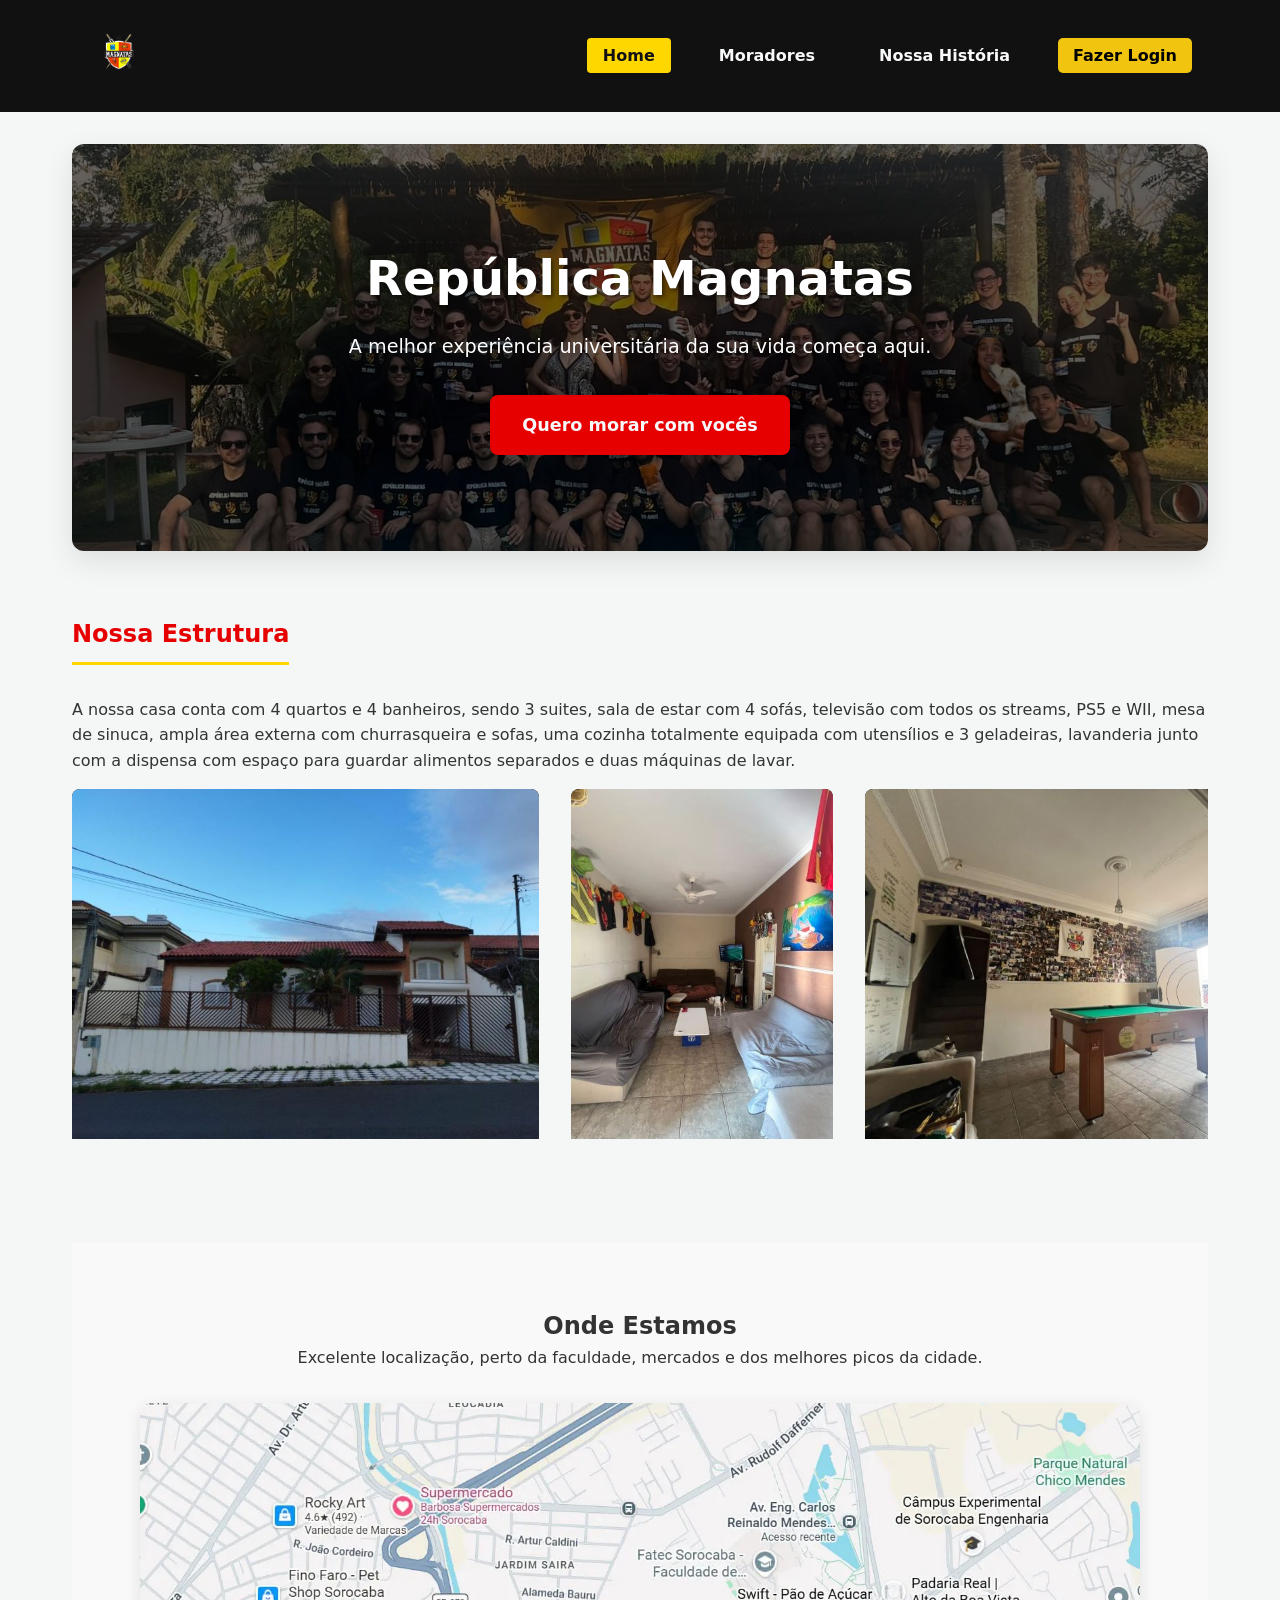
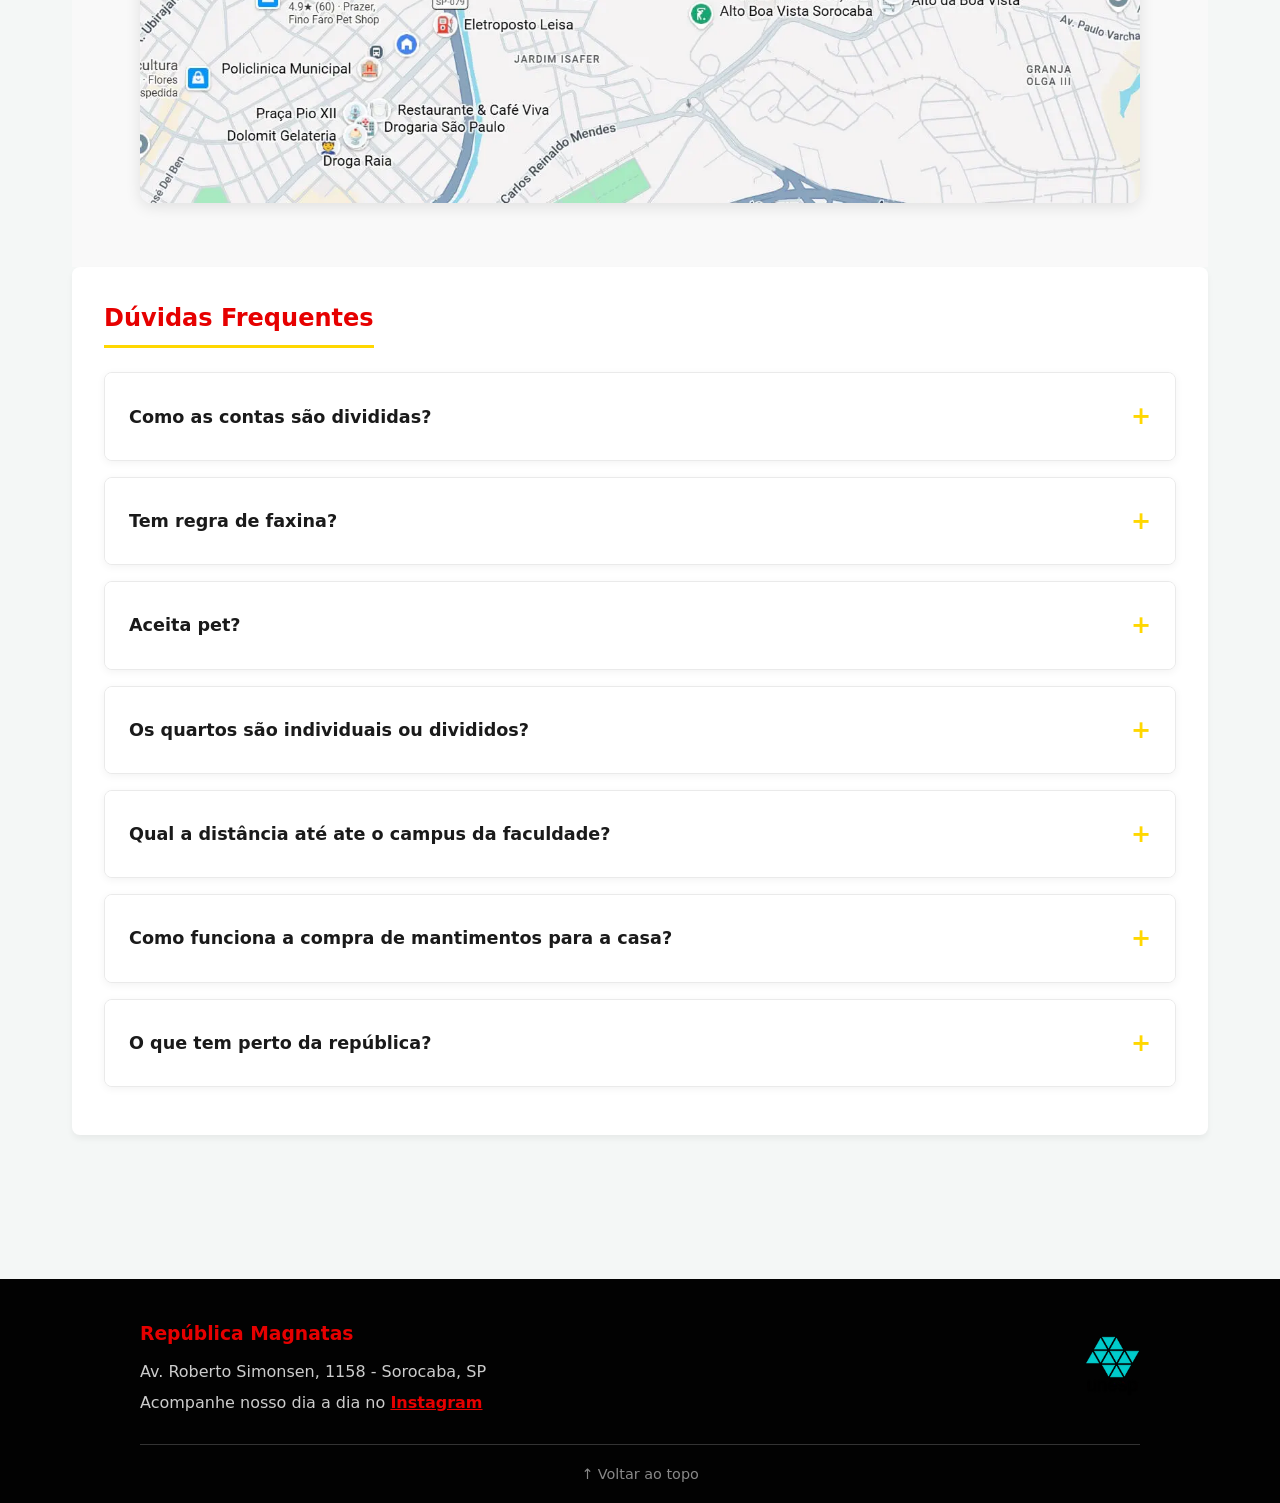
<file: index.html>
<!DOCTYPE html>
<html lang="pt-BR">
<head>
    <meta charset="UTF-8">
    <meta name="viewport" content="width=device-width, initial-scale=1.0">
    <title>República Magnatas | Home</title>
    
    <link rel="preload" as="image" href="img/familiamag.jpeg" fetchpriority="high">

    <link rel="stylesheet" href="style.css">
</head>
<body id="top">

   <!-- CABEÇALHO E MENU DE NAVEGAÇÃO -->
    <header>
        <nav class="menu-principal">
            <a href="index.html" class="link-logo">
                <img src="img/logo-magnatas.webp" alt="Logo Magnatas" class="logo-mag">
            </a>

            <ul>
                <li><a href="index.html" aria-current="page">Home</a></li>
                <li><a href="moradores.html" >Moradores</a></li>
                <li><a href="historia.html">Nossa História</a></li>
                <li id="menu-autenticacao"></li>
            </ul>
        </nav>
    </header>

    <!-- CONTEÚDO PRINCIPAL DA PÁGINA -->
    <main>
   <!-- Destaque e Botão CTA -->
    <section class="apresentacao">
        <h1>República Magnatas</h1>
        <p>A melhor experiência universitária da sua vida começa aqui.</p>
        <a href="https://wa.me/5519995151477" class="btn-primario" target="_blank" rel="noopener noreferrer">Quero morar com vocês</a>
    </section>
    <!-- NOVA SEÇÃO: A CASA  -->
        <section class="categoria-galeria">
            <h2>Nossa Estrutura</h2>
            <p class="descricao-casa">A nossa casa conta com 4 quartos e 4 banheiros, sendo 3 suites, sala de estar com 4 sofás, televisão com todos os streams, PS5 e WII, mesa de sinuca, ampla área externa com churrasqueira e sofas, uma cozinha totalmente equipada com utensílios e 3 geladeiras, lavanderia junto com a dispensa com espaço para guardar alimentos separados e duas máquinas de lavar.</p>
            <div class="galeria-grid">
                
                <figure class="cartao-foto">
                    <img src="img/faixada.jpg" loading="lazy" alt="Fachada da República Magnatas">
                </figure>

                <figure class="cartao-foto">
                    <img src="img/sala.jpg" loading="lazy" alt="Sala">
                </figure>

                <figure class="cartao-foto">
                    <img src="img/sinuca.jpg" loading="lazy" alt="Sinuca">
                </figure>

                <figure class="cartao-foto">
                    <img src="img/cozinha.jpg" loading="lazy" alt="Cozinha">
                </figure>

                 <figure class="cartao-foto">
                    <img src="img/lavanderia.jpg" loading="lazy" alt="Lavanderia">
                </figure>

                 <figure class="cartao-foto">
                    <img src="img/meuquarto.jpg" loading="lazy" alt="Quato da bagunca">
                </figure>

                 <figure class="cartao-foto">
                    <img src="img/quartolove.jpg" loading="lazy" alt="Edicula">
                </figure>

                 <figure class="cartao-foto">
                    <img src="img/quartobixos1.jpg" loading="lazy" alt="Quartao">
                </figure>

                 <figure class="cartao-foto">
                    <img src="img/quartobixos2.jpg" loading="lazy" alt="Quartao">
                </figure>
            </div>
        </section>

    
    <section class="localizacao">
            <h2>Onde Estamos</h2>
            <p>Excelente localização, perto da faculdade, mercados e dos melhores picos da cidade.</p>
            
            <div class="mapa-container">
                <a href="https://maps.google.com/maps?q=Av.+Roberto+Simonsen,+1158+-+Sorocaba" target="_blank" rel="noopener noreferrer" title="Abrir localização no Google Maps">
                    <img src="img/mapa.webp" alt="Mapa da República Magnatas." loading="lazy" style="width: 100%; height: 400px; object-fit: cover; border-radius: 8px; transition: transform 0.3s ease;">
                </a>
            </div>
        </section>

    <!-- Dúvidas Frequentes -->
    <section class="faq">
        <h2>Dúvidas Frequentes</h2>
        <details>
            <summary>Como as contas são divididas?</summary>
            <p>Todas as despesas fixas são somadas e divididas entre os moradores, temos uma planilha para organizar o financeiro da casa e deixar tudo explicado para os moradores da onde surgiu cada custo daquele mês.</p>
        </details>
        <details>
            <summary>Tem regra de faxina?</summary>
            <p>Sim! Mantemos uma escala rotativa mensal, em que cada morador empenha um setor dentro de limpeza dentro da casa com atividades diárias, semanais e mensais.</p>
        </details>
        <details>
            <summary>Aceita pet?</summary>
            <p>Não costumamos aceitar pets, porém se for de extrema importância pode ser conversado.</p>
        </details>
        <details>
            <summary>Os quartos são individuais ou divididos?</summary>
            <p>Temos todos os tipos de quartos, um individual, um duplo, um triplo e um quadruplo. Temos reuniões para decidir quem irá dormir onde para as pessoas se sentirem mais confortáveis.</p>
        </details>
        <details>
            <summary>Qual a distância até ate o campus da faculdade?</summary>
            <p>Depende, atualmente temos um sistema de caronas que demora cerca de 5 minutos para chegar no campus, mas tambem vamos de ônibus que demora cerca de 25 minutos.</p>
        </details>
        <details>
            <summary>Como funciona a compra de mantimentos para a casa?</summary>
            <p>Como temos o restaurante universitario na faculdade, costumamos comprar apenas os mantimentos basicos para a casa, como arroz, feijão, papel higiênico e colocamos no aluguel de todos o valor dividido, e as vezes fazemos jantas em grupos para criar memorias e sair da rotina.</p>
        </details>
        <details>
            <summary>O que tem perto da república?</summary>
            <p>No bairro que moramos temos, supermercado 24hrs, padaria, sorveteria, praça, restaurantes, farmácias, e um ponto de ônibus ao lado de casa para a faculdade.</p>
        </details>
    </section>
    </main>

    <footer class="rodape-oficial">
        <div class="rodape-conteudo">
            <div class="rodape-info">
                <h3>República Magnatas</h3>
                <p>Av. Roberto Simonsen, 1158 - Sorocaba, SP</p>
                <p>Acompanhe nosso dia a dia no <a href="https://www.instagram.com/magnatasrepublica?utm_source=ig_web_button_share_sheet&stkn=ZDNlZDc0MzIxNw==" target="_blank" rel="noopener noreferrer">Instagram</a></p>
            </div>
            
            <div class="rodape-logo">
                <img src="img/logo-unesp.webp" alt="Selo UNESP" class="logo-unesp">
            </div>
        </div>
        
        <div class="rodape-base">
            <a href="#top">↑ Voltar ao topo</a>
        </div>
    </footer>

    <script src="js/menuAuth.js"></script>

</body>
</html>
</file>
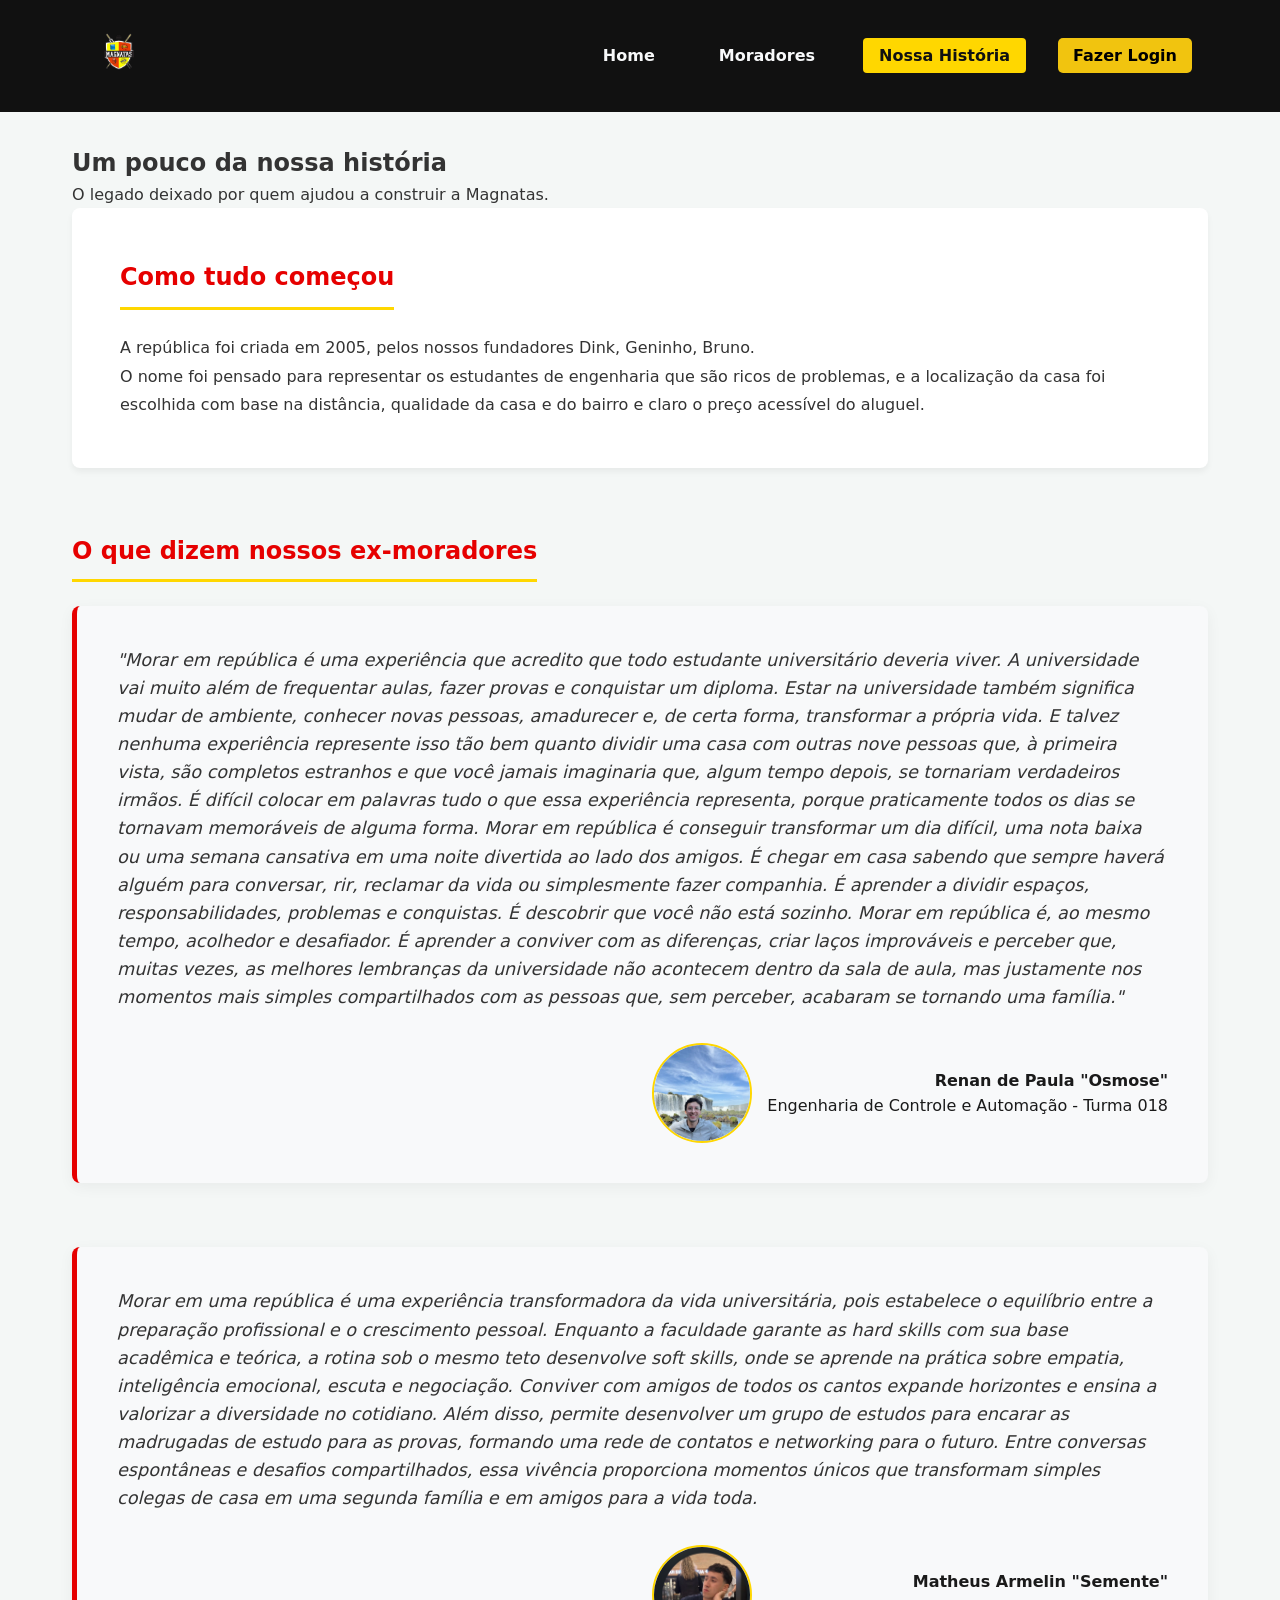
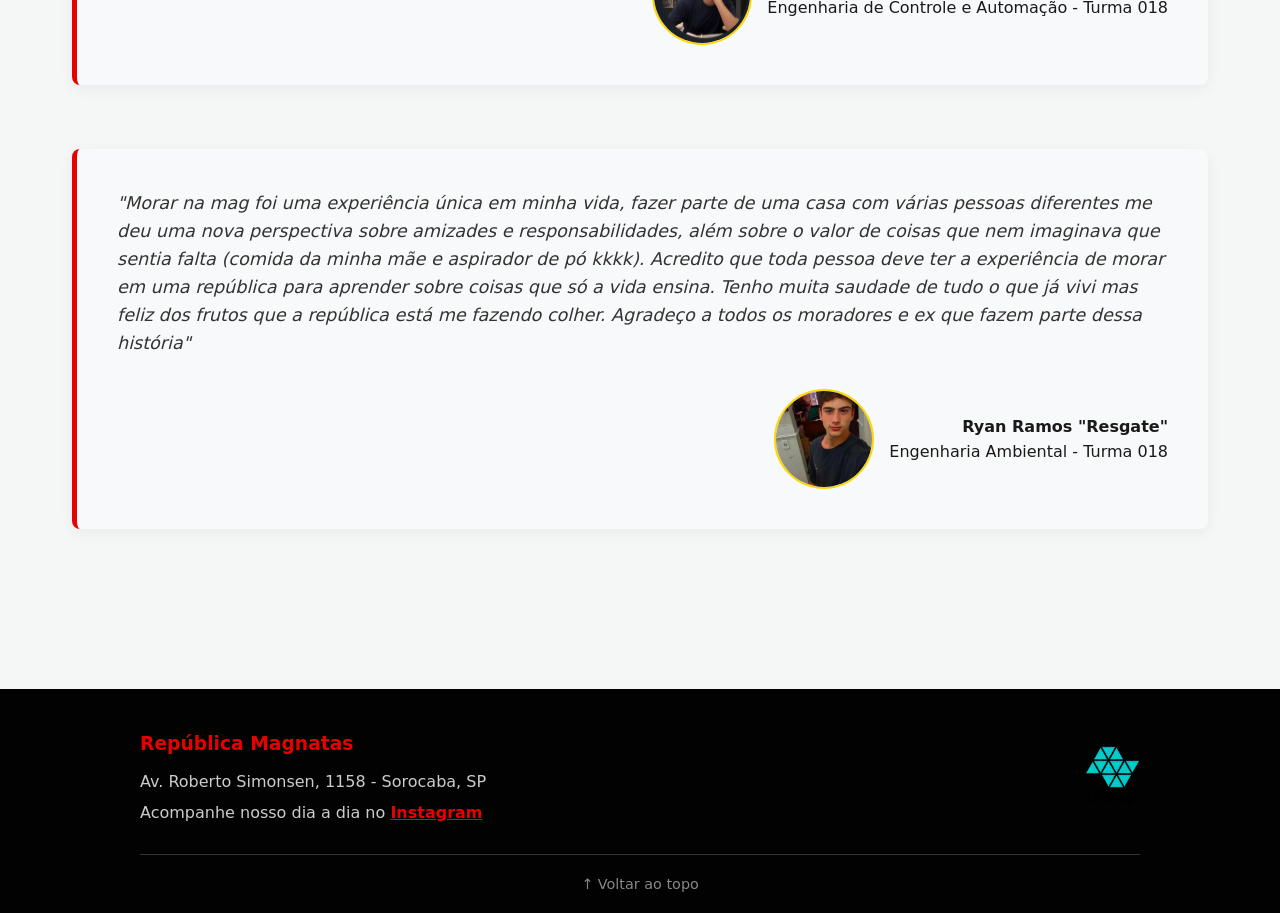
<file: historia.html>
<!DOCTYPE html>
<html lang="pt-BR">
<head>
    <meta charset="UTF-8">
    <meta name="viewport" content="width=device-width, initial-scale=1.0">
    <title>República Magnatas | Nossa Historia</title>
    <link rel="stylesheet" href="style.css">
</head>
<body id="top">

    <header>
        <nav class="menu-principal">
            <a href="index.html" class="link-logo">
                <img src="img/logo-magnatas.webp" alt="Logo Magnatas" class="logo-mag">
            </a>
        
            <ul>
                <li><a href="index.html">Home</a></li>
                <li><a href="moradores.html" >Moradores</a></li>
                <li><a href="historia.html" aria-current="page">Nossa História</a></li>
                <li id="menu-autenticacao"></li>
            </ul>
        </nav>
    </header>

    <main>
        <section class="titulo-pagina">
            <h1>Um pouco da nossa história</h1>
            <p>O legado deixado por quem ajudou a construir a Magnatas.</p>
        </section>

        <!-- SEÇÃO 1: A FUNDAÇÃO -->
        <section class="historia-fundacao">
            <h2>Como tudo começou</h2>
            <p>A república foi criada em 2005, pelos nossos fundadores Dink, Geninho, Bruno.</p>
            <p>O nome foi pensado para representar os estudantes de engenharia que são ricos de problemas, e a localização da casa foi escolhida com base na distância, qualidade da casa e do bairro e claro o preço acessível do aluguel.</p>
        </section>

        <section class="depoimentos">
            <h2>O que dizem nossos ex-moradores</h2>
            
            <div class="depoimentos-grid">
                
                <figure class="cartao-depoimento">
                    <blockquote>
                        "Morar em república é uma experiência que acredito que todo estudante universitário deveria viver. A universidade vai muito além de frequentar aulas, fazer provas e conquistar um diploma. Estar na universidade também significa mudar de ambiente, conhecer novas pessoas, amadurecer e, de certa forma, transformar a própria vida.

E talvez nenhuma experiência represente isso tão bem quanto dividir uma casa com outras nove pessoas que, à primeira vista, são completos estranhos e que você jamais imaginaria que, algum tempo depois, se tornariam verdadeiros irmãos.

É difícil colocar em palavras tudo o que essa experiência representa, porque praticamente todos os dias se tornavam memoráveis de alguma forma. Morar em república é conseguir transformar um dia difícil, uma nota baixa ou uma semana cansativa em uma noite divertida ao lado dos amigos. É chegar em casa sabendo que sempre haverá alguém para conversar, rir, reclamar da vida ou simplesmente fazer companhia.

É aprender a dividir espaços, responsabilidades, problemas e conquistas. É descobrir que você não está sozinho.

Morar em república é, ao mesmo tempo, acolhedor e desafiador. É aprender a conviver com as diferenças, criar laços improváveis e perceber que, muitas vezes, as melhores lembranças da universidade não acontecem dentro da sala de aula, mas justamente nos momentos mais simples compartilhados com as pessoas que, sem perceber, acabaram se tornando uma família."
                    </blockquote>
        <div class="autor-depoimento">
            <img src="img/osmose.jpeg" loading="lazy" alt="Foto de Renan Osmose" class="foto-autor">
            <div class="dados-autor">
                <strong>Renan de Paula "Osmose"</strong><br>
                <span>Engenharia de Controle e Automação - Turma 018</span>
            </div>
        </div>
                </figure>

                <figure class="cartao-depoimento">
                    <blockquote>
                        Morar em uma república é uma experiência transformadora da vida universitária, pois estabelece o equilíbrio entre a preparação profissional e o crescimento pessoal. Enquanto a faculdade garante as hard skills com sua base acadêmica e teórica, a rotina sob o mesmo teto desenvolve soft skills, onde se aprende na prática sobre empatia, inteligência emocional, escuta e negociação. Conviver com amigos de todos os cantos expande horizontes e ensina a valorizar a diversidade no cotidiano. Além disso, permite desenvolver um grupo de estudos para encarar as madrugadas de estudo para as provas, formando uma rede de contatos e networking para o futuro. Entre conversas espontâneas e desafios compartilhados, essa vivência proporciona momentos únicos que transformam simples colegas de casa em uma segunda família e em amigos para a vida toda.
                    </blockquote>
        <div class="autor-depoimento">
            <img src="img/semente.jpeg" loading="lazy" alt="Foto de Matheus" class="foto-autor">
            <div class="dados-autor">
                <strong>Matheus Armelin "Semente"</strong><br>
                <span>Engenharia de Controle e Automação - Turma 018</span>
            </div>
        </div>
                </figure>

                <figure class="cartao-depoimento">
                    <blockquote>
                       "Morar na mag foi uma experiência única em minha vida, fazer parte de uma casa com várias pessoas diferentes me deu uma nova perspectiva sobre amizades e responsabilidades, além sobre o valor de coisas que nem imaginava que sentia falta (comida da minha mãe e aspirador de pó kkkk).
Acredito que toda pessoa deve ter a experiência de morar em uma república para aprender sobre coisas que só a vida ensina.
Tenho muita saudade de tudo o que já vivi mas feliz dos frutos que a república está me fazendo colher.
Agradeço a todos os moradores e ex que fazem parte dessa história"
                    </blockquote>
        <div class="autor-depoimento">
            <img src="img/resgate.jpeg" loading="lazy" alt="Foto de Ryan" class="foto-autor">
            <div class="dados-autor">
                <strong>Ryan Ramos "Resgate"</strong><br>
                <span>Engenharia Ambiental - Turma 018</span>
            </div>
        </div>
                </figure>

            </div>
        </section>
    </main>

  
    <footer class="rodape-oficial">
        <div class="rodape-conteudo">
            <div class="rodape-info">
                <h3>República Magnatas</h3>
                <p>Av. Roberto Simonsen, 1158 - Sorocaba, SP</p>
                <p>Acompanhe nosso dia a dia no <a href="https://www.instagram.com/magnatasrepublica?utm_source=ig_web_button_share_sheet&stkn=ZDNlZDc0MzIxNw==" target="_blank" rel="noopener noreferrer">Instagram</a></p>
            </div>
            
            <div class="rodape-logo">
                <img src="img/logo-unesp.webp" alt="Selo UNESP" class="logo-unesp">
            </div>
        </div>
        
        <div class="rodape-base">
            <a href="#top">↑ Voltar ao topo</a>
        </div>
    </footer>
    
    <script src="js/menuAuth.js"></script>

</body>
</html>
</file>
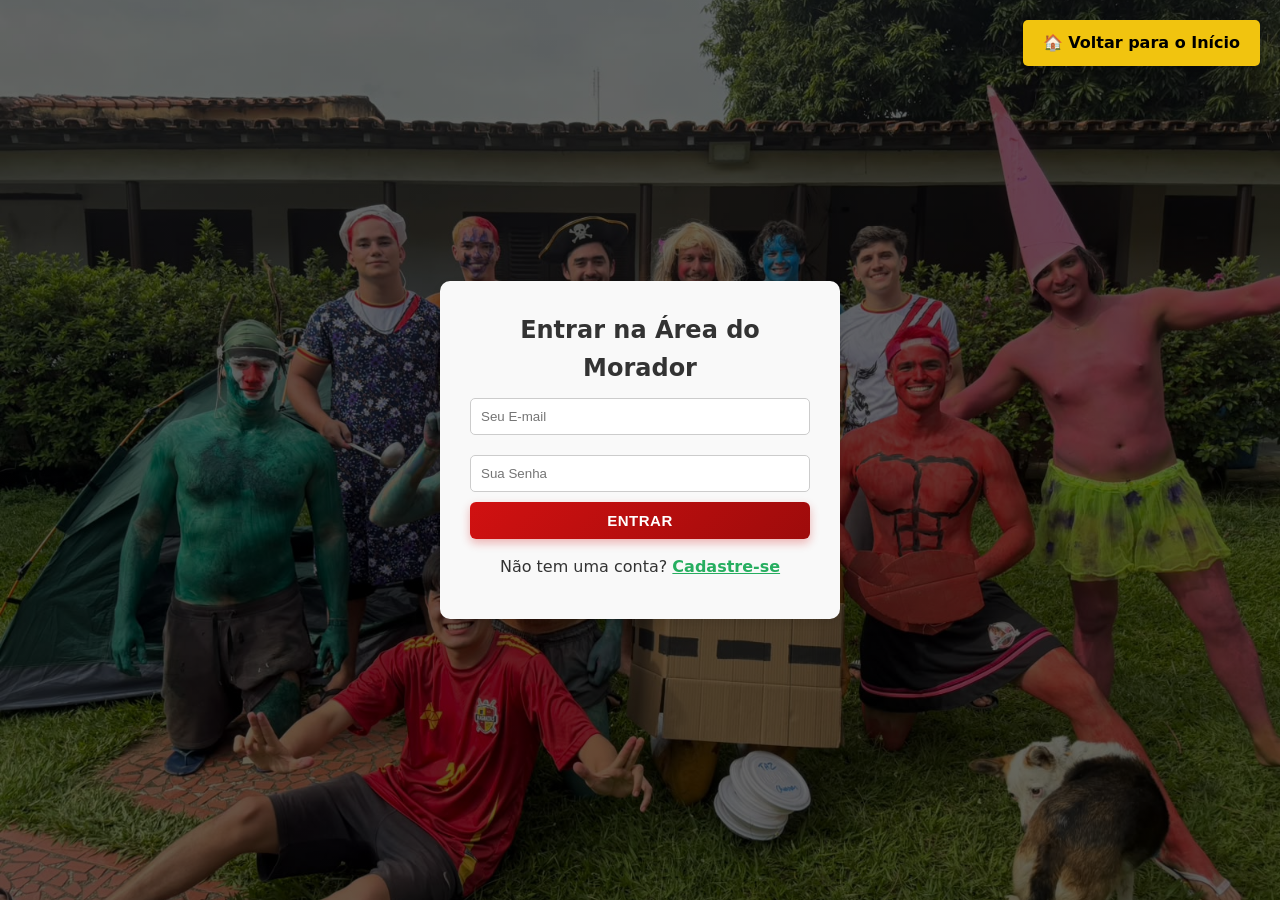
<file: login.html>
<!DOCTYPE html>
<html lang="pt-BR">
<head>
    <meta charset="UTF-8">
    <meta name="viewport" content="width=device-width, initial-scale=1.0">
    <title>Login - República Magnatas</title>
    <link rel="stylesheet" href="style.css">
</head>
<body class="bg-login">
    <a href="index.html" class="btn-voltar-flutuante">🏠 Voltar para o Início</a>
    <main class="login-container">
        <h2>Entrar na Área do Morador</h2>
        <form id="formLogin">
            <input type="email" id="email" placeholder="Seu E-mail" required>
            <input type="password" id="senha" placeholder="Sua Senha" required>
            <button type="submit" class="btn-vermelho">Entrar</button>
        </form>

        <p style="margin-top: 15px; text-align: center;">
            Não tem uma conta? <a href="registrar.html" style="color: #27ae60; font-weight: bold;">Cadastre-se</a>
        </p>

        <div id="mensagem-erro" class="mensagem-erro"></div>
        <div id="mensagem-sucesso" class="mensagem-sucesso"></div>
    </main>
    

    <script src="js/login.js"></script>
</body>
</html>
</file>
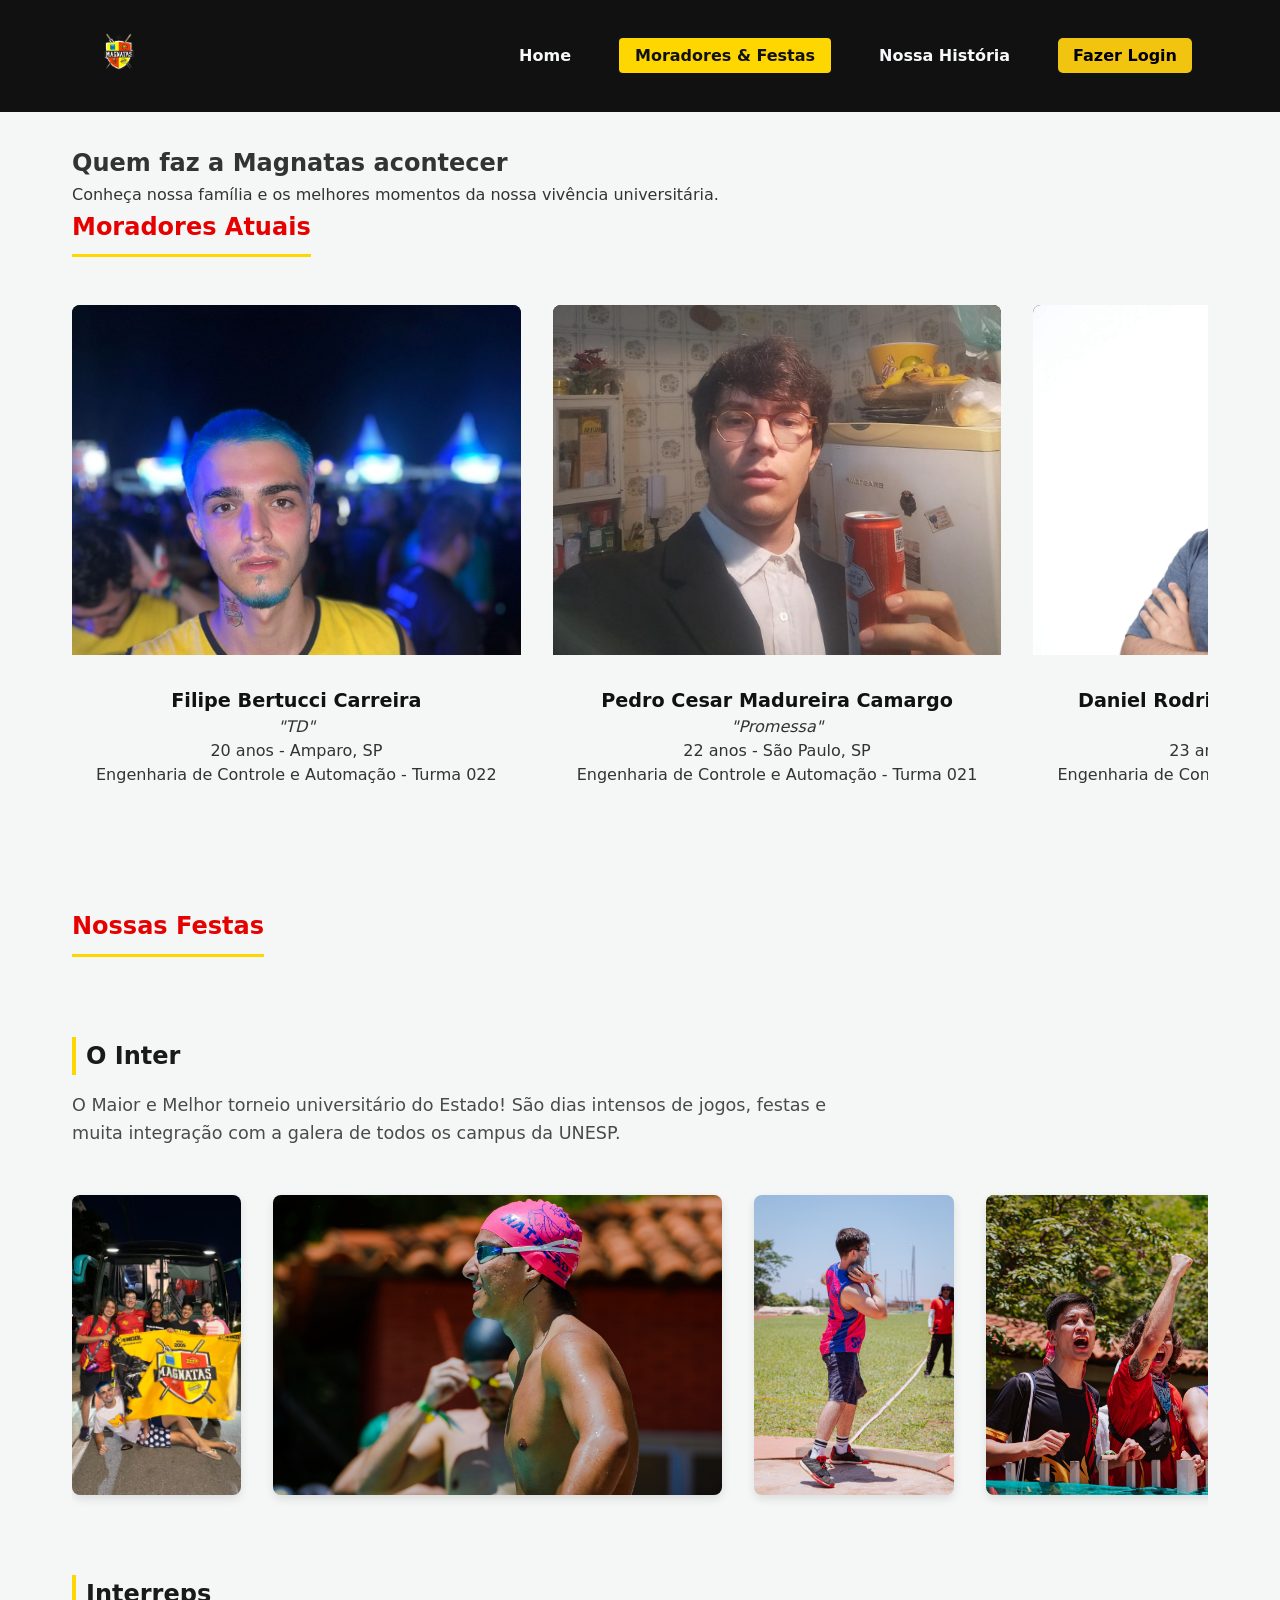
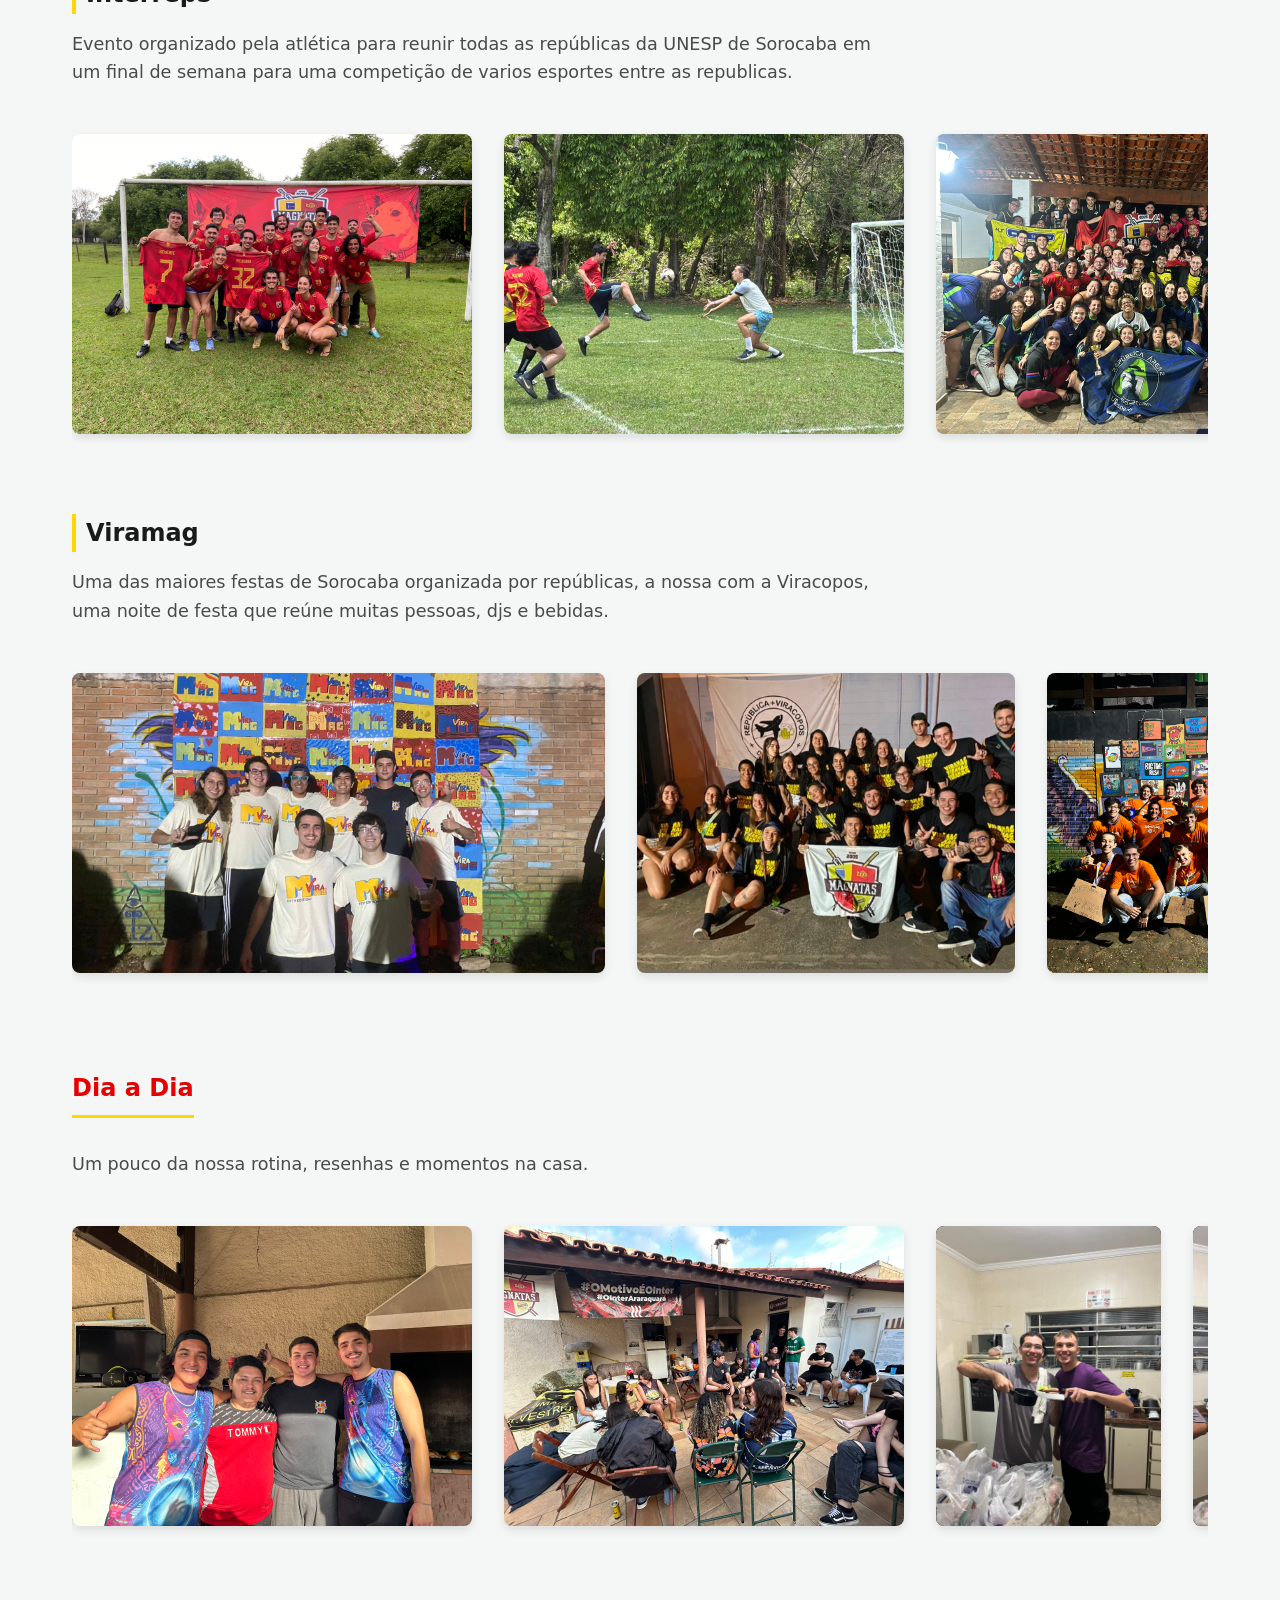
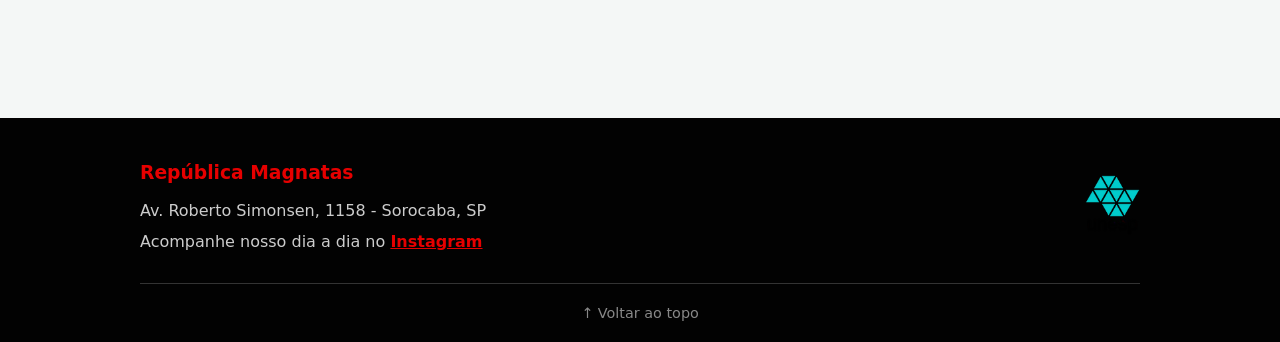
<file: moradores.html>
<!DOCTYPE html>
<html lang="pt-BR">
<head>
    <meta charset="UTF-8">
    <meta name="viewport" content="width=device-width, initial-scale=1.0">
    <title>República Magnatas | Moradores e Festas</title>
    <link rel="stylesheet" href="style.css">
</head>
<body id="top">

    <header>
        <nav class="menu-principal">
            <a href="index.html" class="link-logo">
                <img src="img/logo-magnatas.webp"  alt="Logo Magnatas" class="logo-mag">
            </a>
            
            <ul>
                <li><a href="index.html">Home</a></li>
                <li><a href="moradores.html" aria-current="page">Moradores & Festas</a></li>
                <li><a href="historia.html">Nossa História</a></li>
                <li id="menu-autenticacao"></li>
            </ul>
        </nav>
    </header>

    <main>
        <section class="titulo-pagina">
            <h1>Quem faz a Magnatas acontecer</h1>
            <p>Conheça nossa família e os melhores momentos da nossa vivência universitária.</p>
        </section>

        <section class="categoria-galeria">
            <h2>Moradores Atuais</h2>
            <div class="galeria-grid">
                
                <figure class="cartao-foto">
                    <img src="img/filipe.jpeg" loading="lazy" alt="Filipe na festa com a bata da MAG">
                    <figcaption>
                        <strong>Filipe Bertucci Carreira</strong><br>
                        <em>"TD"</em><br>
                        20 anos - Amparo, SP<br>
                        Engenharia de Controle e Automação - Turma 022
                    </figcaption>
                </figure>
                <figure class="cartao-foto">
                    <img src="img/pedro.jpeg" loading="lazy" alt="Pedro de terno com uma cerveja">
                    <figcaption>
                        <strong>Pedro Cesar Madureira Camargo</strong><br>
                        <em>"Promessa"</em><br>
                        22 anos - São Paulo, SP<br>
                        Engenharia de Controle e Automação - Turma 021
                    </figcaption>
                </figure>
                <figure class="cartao-foto">
                    <img src="img/zeneto.jpeg" loading="lazy" alt="Daniel posando para a foto com bracos cruzados">
                    <figcaption>
                        <strong>Daniel Rodrigues Texeira Macedo</strong><br>
                        <em>"Ze Neto"</em><br>
                        23 anos - Barretos, SP<br>
                        Engenharia de Controle e Automação - Turma 020
                    </figcaption>
                </figure>
                <figure class="cartao-foto">
                    <img src="img/felipe.jpeg" loading="lazy" alt="Felipe com sua prancha">
                    <figcaption>
                        <strong>Felipe Pellegrini Kumagae</strong><br>
                        <em>"Bruninha"</em><br>
                        24 anos - São Paulo, SP<br>
                        Engenharia de Controle e Automação - Turma 020
                    </figcaption>
                </figure>
                <figure class="cartao-foto">
                    <img src="img/murilo.jpeg" loading="lazy" alt="selfie de murilo">
                    <figcaption>
                        <strong>Murilo Martini Andrade</strong><br>
                        <em>"Love"</em><br>
                        24 anos - Piracicaba,SP<br>
                        Engenharia Ambiental - Turma 019
                    </figcaption>
                </figure>
                <figure class="cartao-foto">
                    <img src="img/danilo.jpeg" loading="lazy" alt="Danilo em uma festa de chapolin">
                    <figcaption>
                        <strong>Danilo Ferreira Garcia de Araujo</strong><br>
                        <em>"Chapolin"</em><br>
                        23 anos - Goiânia,SP<br>
                        Engenharia Elétrica - Turma 024
                    </figcaption>
                </figure>
                <figure class="cartao-foto">
                    <img src="img/enzo.jpeg" loading="lazy" alt="Enzo com sua mala">
                    <figcaption>
                        <strong>Enzo di Domenico Colaco</strong><br>
                        <em>"Formal"</em><br>
                        19 anos - Indaiatuba,SP<br>
                        Engenharia de Controle e Automação - Turma 024
                    </figcaption>
                </figure><figure class="cartao-foto">
                    <img src="img/lucas.jpeg" loading="lazy" alt="Lucas na festa com a bata da MAG">
                    <figcaption>
                        <strong>Lucas Bianchini Lucatto</strong><br>
                        <em>"Taz"</em><br>
                        18 anos - Campinas,SP<br>
                        Engenharia de Controle e Automação - Turma 024
                    </figcaption>
                </figure>
                <figure class="cartao-foto">
                    <img src="img/kevin.jpeg" loading="lazy" alt="Kevin em frente ao espelho com tinta azul na cara">
                    <figcaption>
                        <strong>Kevin Henrique Oliveira</strong><br>
                        <em>"Dedão"</em><br>
                        19 anos - Jundiaí,SP<br>
                        Engenharia Ambiental - Turma 024
                    </figcaption>
                </figure>
                <figure class="cartao-foto">
                    <img src="img/mateo.jpeg" loading="lazy" alt="Selfie de Mateo">
                    <figcaption>
                        <strong>Mateo Herrera Oliveiros</strong><br>
                        <em>"Colombia"</em><br>
                        20 anos - Pereira,Colombia<br>
                        Engenharia de Controle e Automação - Turma 024
                    </figcaption>
                </figure>
                <figure class="cartao-foto">
                    <img src="img/meg.jpeg" loading="lazy" alt="Foto da Meg">
                    <figcaption>
                        <strong>MEG</strong><br>
                        5 anos - Sorocaba,SP<br>
                    </figcaption>
                </figure>

            </div>
        </section>

        <section class="categoria-galeria">
            <h2>Nossas Festas</h2>

            <h3 class="titulo-evento">O Inter</h3>
            <p class="descricao-evento">O Maior e Melhor torneio universitário do Estado! São dias intensos de jogos, festas  e muita integração com a galera de todos os campus da UNESP.</p>
            <div class="galeria-grid">
                <img src="img/inter1.jpeg" loading="lazy" alt="O Inter" class="foto-festa" >
                <img src="img/inter2.jpeg" loading="lazy" alt="O Inter" class="foto-festa" >
                <img src="img/inter3.jpeg" loading="lazy" alt="O Inter" class="foto-festa" >
                <img src="img/inter4.jpeg" loading="lazy" alt="O Inter" class="foto-festa" >
                <img src="img/inter5.jpeg" loading="lazy" alt="O Inter" class="foto-festa" >
                <img src="img/inter6.jpeg" loading="lazy" alt="O Inter" class="foto-festa" >
                <img src="img/inter7.jpeg" loading="lazy" alt="O Inter" class="foto-festa" >
                <img src="img/inter8.jpeg" loading="lazy" alt="O Inter" class="foto-festa" >
            </div>

            <h3 class="titulo-evento">Interreps</h3>
            <p class="descricao-evento">Evento organizado pela atlética para reunir todas as repúblicas da UNESP de Sorocaba em um final de semana para uma competição de varios esportes entre as republicas.</p>
            <div class="galeria-grid">
                <img src="img/interreps1.jpeg" loading="lazy" alt="Interreps" class="foto-festa" >
                <img src="img/interreps2.jpeg" loading="lazy" alt="Interreps" class="foto-festa" >
                <img src="img/interreps3.jpeg" loading="lazy" alt="Interreps" class="foto-festa" >
                <img src="img/interreps4.jpeg" loading="lazy" alt="Interreps" class="foto-festa" >
                <img src="img/interreps5.jpeg" loading="lazy" alt="Interreps" class="foto-festa" >
                <img src="img/interreps6.jpeg" loading="lazy" alt="Interreps" class="foto-festa" >
                <img src="img/interreps7.jpeg" loading="lazy" alt="Interreps" class="foto-festa" >
                <img src="img/interreps8.jpeg" loading="lazy" alt="Interreps" class="foto-festa" >
                <img src="img/interreps9.jpeg" loading="lazy" alt="Interreps" class="foto-festa" >
                <img src="img/interreps10.jpeg" loading="lazy" alt="Interreps" class="foto-festa" >
                <img src="img/interreps11.jpeg" loading="lazy" alt="Interreps" class="foto-festa" >
            </div>

            <h3 class="titulo-evento">Viramag</h3>
            <p class="descricao-evento">Uma das maiores festas de Sorocaba organizada por repúblicas, a nossa com a Viracopos, uma noite de festa que reúne muitas pessoas, djs e bebidas.</p>
            <div class="galeria-grid">
                <img src="img/viramag1.jpeg" loading="lazy" alt="Viramag" class="foto-festa" >
                <img src="img/viramag2.jpeg" loading="lazy" alt="Viramag" class="foto-festa" >
                <img src="img/viramag3.jpeg" loading="lazy" alt="Viramag" class="foto-festa" >
                <img src="img/viramag4.jpeg" loading="lazy" alt="Viramag" class="foto-festa" >
                <img src="img/viramag5.jpeg" loading="lazy" alt="Viramag" class="foto-festa" >
                <img src="img/viramag6.jpeg" loading="lazy" alt="Viramag" class="foto-festa" >

            </div>
        </section>

        <section class="categoria-galeria">
            <h2>Dia a Dia</h2>
            <p class="descricao-evento">Um pouco da nossa rotina, resenhas e momentos na casa.</p>
            
            <div class="galeria-grid">
                <img src="img/diadia1.jpeg" loading="lazy" alt="Dia a dia na Magnatas" class="foto-festa" >
                <img src="img/diadia2.jpeg" loading="lazy" alt="Dia a dia na Magnatas" class="foto-festa" >
                <img src="img/diadia3.jpeg" loading="lazy" alt="Dia a dia na Magnatas" class="foto-festa" >
                <img src="img/diadia4.jpeg" loading="lazy" alt="Dia a dia na Magnatas" class="foto-festa" >
                <img src="img/diadia5.jpeg" loading="lazy" alt="Dia a dia na Magnatas" class="foto-festa" >
                <img src="img/diadia6.jpeg" loading="lazy" alt="Dia a dia na Magnatas" class="foto-festa" >
                <img src="img/diadia7.jpeg" loading="lazy" alt="Dia a dia na Magnatas" class="foto-festa" >
                <img src="img/diadia8.jpeg" loading="lazy" alt="Dia a dia na Magnatas" class="foto-festa" >
                <img src="img/diadia9.jpeg" loading="lazy" alt="Dia a dia na Magnatas" class="foto-festa" >
                <img src="img/diadia10.jpeg" loading="lazy" alt="Dia a dia na Magnatas" class="foto-festa" >
                <img src="img/diadia11.jpeg" loading="lazy" alt="Dia a dia na Magnatas" class="foto-festa" >
            </div>
        </section>

    </main>
    
    <footer class="rodape-oficial">
        <div class="rodape-conteudo">
            <div class="rodape-info">
                <h3>República Magnatas</h3>
                <p>Av. Roberto Simonsen, 1158 - Sorocaba, SP</p>
                <p>Acompanhe nosso dia a dia no <a href="https://www.instagram.com/magnatasrepublica?utm_source=ig_web_button_share_sheet&stkn=ZDNlZDc0MzIxNw==" target="_blank" rel="noopener noreferrer">Instagram</a></p>
            </div>
            
            <div class="rodape-logo">
                <img src="img/logo-unesp.webp" loading="lazy" alt="Selo UNESP" class="logo-unesp">
            </div>
        </div>
        
        <div class="rodape-base">
            <a href="#top">↑ Voltar ao topo</a>
        </div>
    </footer>

    <script src="js/menuAuth.js"></script>

</body>
</html>
</file>
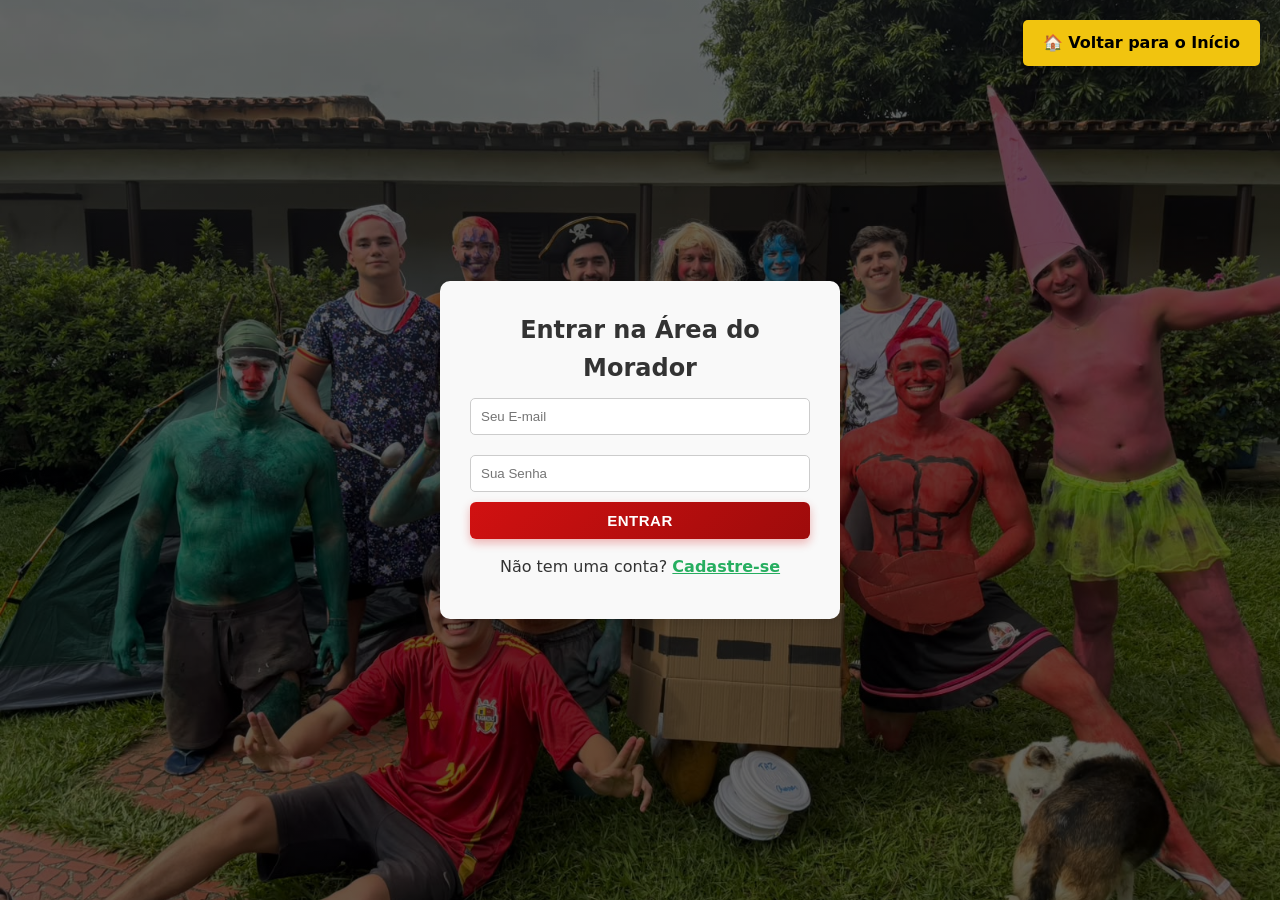
<file: painel.html>
<!DOCTYPE html>
<html lang="pt-BR">
<head>
    <meta charset="UTF-8">
    <meta name="viewport" content="width=device-width, initial-scale=1.0">
    <title>Painel do Morador - Magnatas</title>
    <link rel="stylesheet" href="style.css">
</head>
<body>
    <header class="cabecalho-painel">
    <div class="cabecalho-esquerda">
        <!-- Confirme se o nome e o caminho da sua imagem da logo estão corretos aqui -->
        <img src="img/logo-magnatas.webp" alt="Logo Magnatas" class="logo-painel">
        <h2>Área do Morador - Magnatas</h2>
    </div>
    
    <div class="nav-painel">
        <a href="index.html" class="link-inicio">🏠 Início</a>
        <button onclick="fazerLogout()" class="btn-sair">SAIR</button>
    </div>
</header>

    <main class="container-painel">
        <!-- CAIXA EXCLUSIVA DO ADMIN (Escondida por padrão) -->
        <section id="caixaAdmin" class="caixa-admin" style="display: none;">
            <h3 class="titulo-admin">👑 Painel da Administração: Solicitações Pendentes</h3>
            <div id="listaPendentes">
                <!-- Os visitantes aparecerão aqui magicamente -->
            </div>
        </section>
        <section class="seccao-painel">
            <h2>Mural de Avisos</h2>
            
            <!-- Formulário para criar novos avisos -->
            <div class="formulario-adicionar">
                <input type="text" id="tituloAviso" placeholder="Título do Aviso" required>
                <textarea id="mensagemAviso" placeholder="O que queres avisar à malta?" required></textarea>
                <button id="btnCriarAviso" class="btn-vermelho pequeno">Publicar Aviso</button>
            </div>

            <!-- Lista onde os avisos vão aparecer -->
            <div id="listaAvisos" class="conteudo-dinamico">
                <!-- Os avisos vão aparecer aqui -->
            </div>
        </section>

        <section class="seccao-painel">
            <h2>Quadro de Faxina</h2>
            <div id="form-faxina" class="formulario-adicionar">
                <input type="text" id="descFaxina" placeholder="O que é para limpar? (ex: Cozinha)" required>
                <!-- NOVA CAIXA DE SELEÇÃO -->
                <select id="responsavelFaxina" required style="padding: 12px; border: 1px solid #cbd5e1; border-radius: 6px;">
                    <option value="">Carregando moradores...</option>
                </select>
                <input type="date" id="dataFaxina" required>
                <button id="btnCriarFaxina" class="btn-vermelho pequeno">Delegar Tarefa</button>
            </div>
            <div id="listaFaxina" class="conteudo-dinamico">
                <!-- As tarefas vão aparecer aqui -->
            </div>
        </section>

        <section class="seccao-painel">
            <h2>Despesas do Mês</h2>
            <div id="resumoFinanceiro" style="background: #e8f5e9; padding: 15px; border-radius: 8px; margin-bottom: 20px; text-align: center; border: 1px solid #27ae60;">
                <!-- O JavaScript vai injetar a matemática aqui -->
            </div>

            <div class="formulario-adicionar">
                <input type="text" id="tipoDespesa" placeholder="Tipo (Luz, Água, Mercado)" required>
                <input type="text" id="descDespesa" placeholder="Descrição rápida" required>
                <input type="number" id="valorDespesa" step="0.01" placeholder="Valor (R$)" required>
                <button id="btnCriarDespesa" class="btn-vermelho pequeno">Registrar Despesa</button>
                <button id="btn-zerar-despesas" onclick="zerarDespesas()" style="display: none; width: 100%; background-color: #8b0000; color: white; border: none; padding: 10px; margin-top: 15px; cursor: pointer; font-weight: bold; border-radius: 4px;">
    ⚠️ Zerar Todas as Contas do Mês
</button>
            </div>
            <div id="listaDespesas" class="conteudo-dinamico">
                <!-- As despesas vão aparecer aqui -->
            </div>
        </section>
    </main>

    <script src="js/painel.js?v=999"></script>
</body>
</html>
</file>
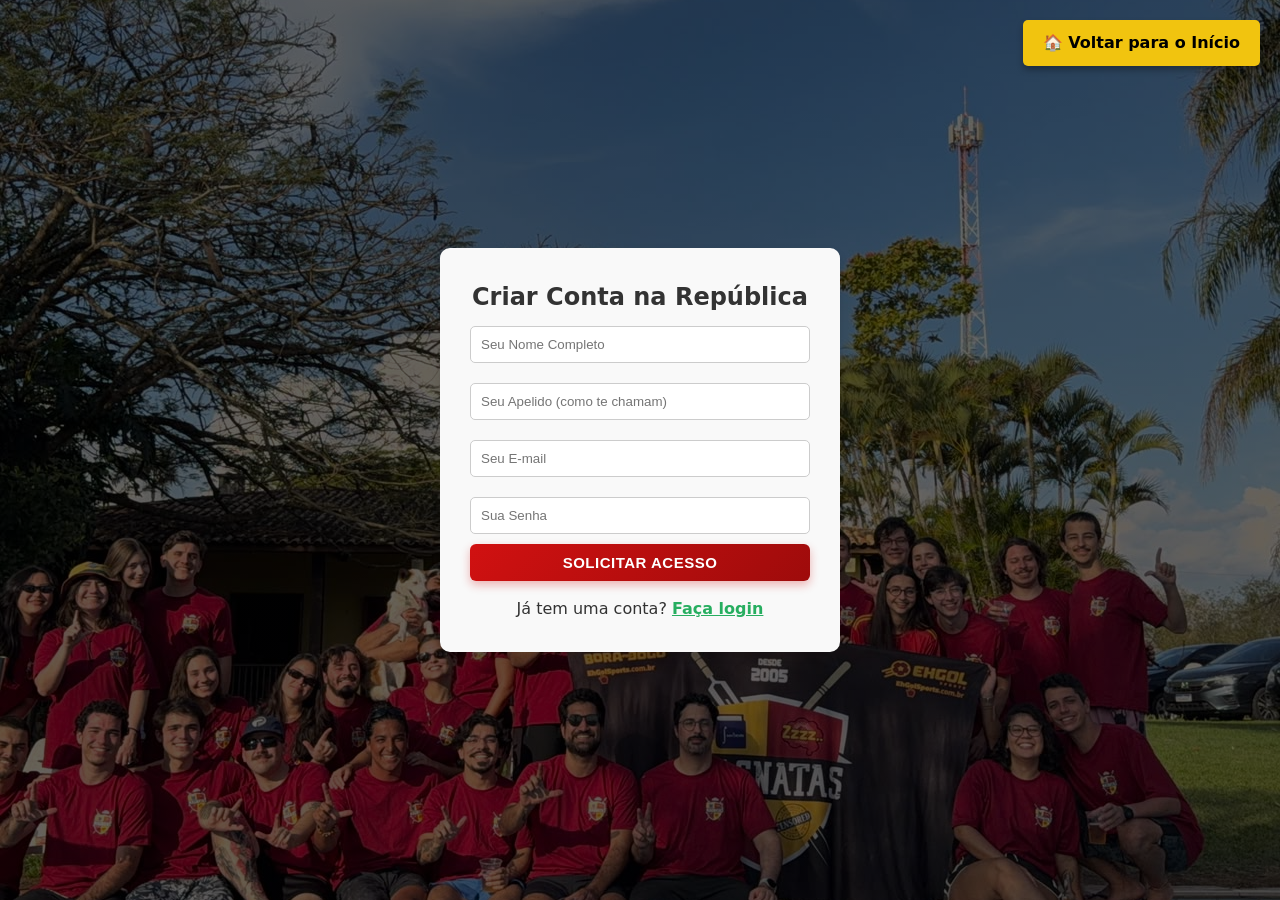
<file: registrar.html>
<!DOCTYPE html>
<html lang="pt-BR">
<head>
    <meta charset="UTF-8">
    <meta name="viewport" content="width=device-width, initial-scale=1.0">
    <title>Cadastre-se - República Magnatas</title>
    <link rel="stylesheet" href="style.css">
</head>
<body class="bg-cadastro">
    <a href="index.html" class="btn-voltar-flutuante">🏠 Voltar para o Início</a>
    <main class="login-container">
        <h2>Criar Conta na República</h2>
        <form id="formRegistrar">
            <input type="text" id="nome" placeholder="Seu Nome Completo" required>
            <input type="text" id="apelido" placeholder="Seu Apelido (como te chamam)" required>
            <input type="email" id="email" placeholder="Seu E-mail" required>
            <input type="password" id="senha" placeholder="Sua Senha" required>
            <button type="submit" class="btn-vermelho">Solicitar Acesso</button>
        </form>
        
        <!-- Mensagens de Feedback -->
        <div id="mensagem-erro" class="mensagem-erro" style="display: none;"></div>
        <div id="mensagem-sucesso" class="mensagem-sucesso" style="display: none;"></div>

        <p style="margin-top: 15px; text-align: center;">
            Já tem uma conta? <a href="login.html" style="color: #27ae60; font-weight: bold;">Faça login</a>
        </p>
    </main>

    <script src="js/registrar.js"></script>
</body>
</html>
</file>
<file: style.css>
:root {
    --cor-primaria: #FFD700;
    --cor-secundaria: #E60000;
    --cor-escura: #111111;
    --cor-clara: #F8F9FA;
    --cor-texto: #333333;
    --fonte-padrao: system-ui, -apple-system, sans-serif;
}

* {
    margin: 0;
    padding: 0;
    box-sizing: border-box;
}

body {
    font-family: var(--fonte-padrao);
    background-color: var(--cor-clara);
    color: var(--cor-texto);
    font-size: 16px;
    line-height: 1.6;
}

/* Garante foco visivel para navegacao por teclado */
:focus {
    outline: 3px solid var(--cor-secundaria);
    outline-offset: 3px;
}

/* Cabecalho e Menu Principal */
header {
    background-color: var(--cor-escura);
    padding: 1rem 0;
}

nav ul {
    list-style: none;
    display: flex;
    justify-content: center;
    gap: 2rem;
}

nav a {
    color: var(--cor-clara);
    text-decoration: none;
    font-weight: bold;
    padding: 0.5rem 1rem;
    border-radius: 4px;
    transition: background-color 0.3s ease;
}

nav a:hover,
nav a[aria-current="page"] {
    background-color: var(--cor-primaria);
    color: var(--cor-escura);
}
/* Limita a largura em telas grandes para não esticar */
main {
    padding: 2rem;
    max-width: 1200px;
    margin: 0 auto;
}

/* BANNER DE INICIO  */
.apresentacao { 
    background-image: linear-gradient(rgba(0, 0, 0, 0.6), rgba(0, 0, 0, 0.6)), url('img/familiamag.jpeg');
    background-size: cover;
    background-position: center;
    color: #ffffff; /* Letras brancas */
    padding: 6rem 2rem;
    border-radius: 12px;
    box-shadow: 0 10px 30px rgba(0,0,0,0.1);
    margin-bottom: 4rem;
    
    display: flex;
    flex-direction: column;
    align-items: center;
    text-align: center;
}

.apresentacao h1 {
    font-size: 3rem;
    color: #ffffff; 
    text-shadow: 2px 2px 4px rgba(0,0,0,0.5); 
    margin-bottom: 1rem;
}

.apresentacao p {
    font-size: 1.2rem;
    margin-bottom: 2rem;
}

/* Transformando link em botao */
.btn-primario {
    display: inline-block;
    background-color: var(--cor-secundaria);
    color: var(--cor-clara);
    text-decoration: none;
    font-weight: bold;
    padding: 1rem 2rem;
    border-radius: 8px;
    font-size: 1.1rem;
    transition: transform 0.2s ease, background-color 0.3s ease;
}

/* Efeito ao passar o mouse */
.btn-primario:hover {
    background-color: var(--cor-escura);
    transform: scale(1.05);
}
/* Secao FAQ em formato de cartoes */
.cultura,
.faq {
    margin-bottom: 3rem;
    padding: 2rem;
    background-color: #ffffff;
    border-radius: 8px;
    box-shadow: 0 4px 6px rgba(0,0,0,0.05); 
}

/* Titulos com sublinhado amarelo */
.cultura h2,
.faq h2 {
    color: var(--cor-secundaria);
    margin-bottom: 1.5rem;
    border-bottom: 3px solid var(--cor-primaria);
    display: inline-block;
    padding-bottom: 0.5rem;
}

/* FAQ  */

details {
    background-color: #ffffff;
    border-radius: 8px;
    margin-bottom: 1rem;
    box-shadow: 0 2px 8px rgba(0, 0, 0, 0.05);
    border: 1px solid #eaeaea;
    overflow: hidden; 
    transition: all 0.3s ease;
}

details summary::-webkit-details-marker,
details summary::marker {
    display: none;
    content: "";
}

summary {
    padding: 1.5rem;
    font-weight: 600;
    font-size: 1.1rem;
    color: #1a1a1a;
    cursor: pointer;
    list-style: none;
    display: flex;
    justify-content: space-between; 
    align-items: center;
    background-color: #ffffff;
    transition: background-color 0.3s ease, color 0.3s ease;
}

summary::after {
    content: "+";
    font-size: 1.5rem;
    color: var(--cor-primaria); 
    font-weight: bold;
    transition: transform 0.3s ease; 
}

summary:hover {
    background-color: #fcfcfc;
    color: var(--cor-primaria);
}


details[open] {
    border-left: 5px solid var(--cor-primaria);
    box-shadow: 0 5px 15px rgba(0, 0, 0, 0.1);
}

details[open] summary {
    border-bottom: 1px solid #eaeaea;
    color: var(--cor-primaria);
}

details[open] summary::after {
    content: "−"; 
    transform: rotate(180deg);
}

details p {
    padding: 1.5rem;
    margin: 0;
    color: #4a4a4a;
    line-height: 1.6;
    background-color: #fafafa; 
}

/* PÁGINA DE MORADORES E FESTAS  */
.categoria-galeria {
    margin-bottom: 4rem;
}

.categoria-galeria h2 {
    color: var(--cor-secundaria);
    border-bottom: 3px solid var(--cor-primaria);
    display: inline-block;
    padding-bottom: 0.5rem;
    margin-bottom: 2rem;
}

.galeria-grid {
    display: flex;
    gap: 2rem;
    overflow-x: auto; 
    padding: 1rem 0 2rem 0; 
    scroll-snap-type: x mandatory; 
}

.cartao-foto {
    flex: 0 0 auto; 
    scroll-snap-align: center; 
}

/* Efeito de flutuar ao passar o mouse */
.cartao-foto:hover {
    transform: translateY(-5px);
}

.cartao-foto img {
    width: 100%;
    height: 350px; 
    object-fit: cover; 
    object-position: center top; 
    background-color: #1a1a1a;
    border-radius: 8px 8px 0 0;
}

/* Estilizando os textos do morador/festa */
.cartao-foto figcaption {
    padding: 1.5rem;
    text-align: center;
    color: var(--cor-texto);
    line-height: 1.5;
}

.cartao-foto figcaption strong {
    font-size: 1.2rem;
    color: var(--cor-escura);
}

/* PÁGINA DE HISTÓRIA E DEPOIMENTOS */
.historia-fundacao {
    background-color: #ffffff;
    padding: 3rem;
    border-radius: 8px;
    box-shadow: 0 4px 6px rgba(0,0,0,0.05);
    margin-bottom: 4rem;
    line-height: 1.8; 
}

.historia-fundacao h2,
.depoimentos h2 {
    color: var(--cor-secundaria);
    border-bottom: 3px solid var(--cor-primaria);
    display: inline-block;
    padding-bottom: 0.5rem;
    margin-bottom: 1.5rem;
}

/* ESTRUTURA DE DEPOIMENTOS VERTICAIS */
.lista-depoimentos {
    display: flex;
    flex-direction: column; 
    gap: 3rem; 
    max-width: 900px; 
    margin: 0 auto; 
}

/* Estilo do Cartão de Depoimento */
.cartao-depoimento {
    background-color: var(--cor-clara);
    padding: 2.5rem;
    border-radius: 8px;
    border-left: 5px solid var(--cor-secundaria); 
    box-shadow: 0 4px 15px rgba(0, 0, 0, 0.05);
    margin-bottom: 4rem; 
}

/* Depoimento */
.cartao-depoimento blockquote {
    font-size: 1.1rem;
    font-style: italic;
    color: var(--cor-texto);
    margin-bottom: 1.5rem;
}

/* Nome do ex-morador alinhado à direita */
.cartao-depoimento figcaption {
    text-align: right;
    color: var(--cor-escura);
}

/* Estilizando a barra de rolagem do carrossel */
.galeria-grid::-webkit-scrollbar {
    height: 8px;
}
.galeria-grid::-webkit-scrollbar-track {
    background: #f1f1f1; 
    border-radius: 4px;
}
.galeria-grid::-webkit-scrollbar-thumb {
    background: var(--cor-primaria); 
    border-radius: 4px;
}
/* LOCALIZAÇÃO */
.localizacao {
    text-align: center;
    padding: 4rem 2rem;
    background-color: #f9f9f9; 
}

.localizacao p {
    margin-bottom: 2rem;
    color: var(--cor-texto);
}

.mapa-container {
    max-width: 1000px;
    margin: 0 auto;
    border-radius: 12px;
    overflow: hidden; 
    box-shadow: 0 4px 15px rgba(0, 0, 0, 0.1);
}
/* Estilo para separar os blocos de festas */
.titulo-evento {
    font-size: 1.5rem;
    color: #1a1a1a;
    margin: 3rem 0 1rem 0;
    padding-left: 10px;
    border-left: 4px solid var(--cor-primaria); 
}

/* FOTO NO DEPOIMENTO */
.autor-depoimento {
    display: flex;
    align-items: center;
    justify-content: flex-end; 
    gap: 15px; 
    margin-top: 2rem;
}

.dados-autor {
    text-align: right;
    color: #1a1a1a;
}

.foto-autor {
    width: 100px; 
    height: 100px;
    border-radius: 50%; 
    object-fit: cover; 
    border: 2px solid var(--cor-primaria); 
}
/* TEXTOS E FOTOS DAS FESTAS */

/* O parágrafo de introdução da festa */
.descricao-evento {
    font-size: 1.1rem;
    color: #4a4a4a; 
    margin-bottom: 2rem; 
    line-height: 1.6;
    max-width: 800px; 
}

/* As fotos das festas no carrossel  */
.foto-festa {
    flex: 0 0 auto;
    scroll-snap-align: center;
    height: 300px; 
    width: auto; 
    border-radius: 8px; 
    box-shadow: 0 4px 10px rgba(0,0,0,0.1);
    object-fit: cover;
    background-color: #1a1a1a;

}

/* CABEÇALHO E LOGO MAGNATAS*/
.menu-principal {
    display: flex;
    justify-content: space-between;
    align-items: center;
    padding: 0.5rem 3rem; 
    max-width: 1200px; 
    margin: 0 auto;
}

.logo-mag {
    height: 40px; 
    width: auto;
    transition: transform 0.3s;
}

.logo-mag:hover {
    transform: scale(1.05); 
}

/* RODAPÉ  */
.rodape-oficial {
    background-color: #020202;
    color: #f1f1f1;
    padding: 2.5rem 2rem 1rem 2rem; 
    margin-top: 4rem; 
}

.rodape-conteudo {
    display: flex;
    justify-content: space-between;
    align-items: center;
    max-width: 1000px;
    margin: 0 auto;
    border-bottom: 1px solid #333;
    padding-bottom: 1.5rem; 
    margin-bottom: 1rem;
}

.rodape-info h3 {
    color: var(--cor-secundaria); /* Amarelo */
    margin-bottom: 10px;
}

.rodape-info p {
    margin-bottom: 5px;
    color: #cccccc;
}

.rodape-info a {
    color: var(--cor-secundaria);
    font-weight: bold;
}

.logo-unesp {
    height: 60px; 
    filter:  brightness(200%); 
    opacity: 0.8;
}

.rodape-base {
    text-align: center;
}

.rodape-base a {
    color: #888;
    text-decoration: none;
    font-size: 0.9rem;
    transition: color 0.3s;
}

.rodape-base a:hover {
    color: var(--cor-primaria); 
}

.mapa-container img {
    display: block; 
    width: 100%;
    height: 400px; 
    object-fit: cover;
    transition: transform 0.3s ease; 
}

.mapa-container a:hover img {
    transform: scale(1.02); 
}

/* CABEÇALHO PARA CELULAR */
@media (max-width: 768px) {
    .menu-principal {
        flex-direction: row; 
        justify-content: space-between; 
        padding: 10px 5px; 
    }

    .link-logo img {
        max-width: 45px;
    }

    .menu-principal ul {
        flex-wrap: nowrap; 
        gap: 2px; 
    }

    .menu-principal ul li a {
        padding: 6px 8px; 
        font-size: 13px; 
    }
}
/* =========================================
   ESTILOS DA ÁREA DO MORADOR (LOGIN)
   ========================================= */
.login-container {
    max-width: 400px;
    margin: 100px auto;
    padding: 30px;
    background-color: #f9f9f9;
    border-radius: 10px;
    box-shadow: 0 4px 8px rgba(0,0,0,0.1);
    text-align: center;
}

.login-container input {
    width: 100%;
    padding: 10px;
    margin: 10px 0;
    border: 1px solid #ccc;
    border-radius: 5px;
    box-sizing: border-box; /* Impede que o input vaze da caixa */
}

.btn-vermelho {
    width: 100%;
    padding: 10px;
    background-color: #d11111;
    color: white;
    border: none;
    border-radius: 5px;
    cursor: pointer;
    font-weight: bold;
    font-size: 16px;
}

.btn-vermelho:hover {
    background-color: #a00d0d;
}

.mensagem-erro { color: red; margin-top: 10px; font-weight: bold; }
.mensagem-sucesso { color: green; margin-top: 10px; font-weight: bold; }

/* =========================================
   ESTILOS DO PAINEL DO MORADOR (VERSÃO PREMIUM)
   ========================================= */
body {
    background-color: #f4f7f6; /* Fundo geral mais suave que dá contraste aos cartões */
}

.header-painel {
    background: linear-gradient(135deg, #111111 0%, #2c3e50 100%);
    color: white;
    padding: 20px 40px;
    display: flex;
    justify-content: space-between;
    align-items: center;
    box-shadow: 0 4px 12px rgba(0,0,0,0.15);
}

.container-painel {
    padding: 30px;
    display: grid;
    grid-template-columns: repeat(auto-fit, minmax(320px, 1fr));
    gap: 30px;
    max-width: 1400px;
    margin: 0 auto;
}

.seccao-painel {
    background-color: #ffffff;
    padding: 25px;
    border-radius: 12px;
    box-shadow: 0 8px 24px rgba(0,0,0,0.06); /* Sombra 3D elegante */
    border-top: 5px solid #d11111; /* Detalhe com a cor da república */
    transition: transform 0.3s ease, box-shadow 0.3s ease;
}

.seccao-painel:hover {
    transform: translateY(-5px); /* Efeito flutuante subtil */
    box-shadow: 0 12px 30px rgba(0,0,0,0.1);
}

.seccao-painel h2 {
    border-bottom: none;
    padding-bottom: 0;
    margin-bottom: 20px;
    color: #2c3e50;
    font-size: 1.5rem;
    font-weight: 800;
}

/* Área de introdução de dados mais destacada */
.formulario-adicionar {
    background: #f8fafc;
    padding: 20px;
    border-radius: 8px;
    border: 1px solid #e2e8f0;
    margin-bottom: 25px;
    display: flex;
    flex-direction: column;
    gap: 12px;
}

.formulario-adicionar input, 
.formulario-adicionar textarea {
    padding: 12px;
    border: 1px solid #cbd5e1;
    border-radius: 6px;
    background-color: #ffffff;
    font-family: inherit;
    font-size: 14px;
    transition: all 0.3s ease;
}

.formulario-adicionar input:focus, 
.formulario-adicionar textarea:focus {
    border-color: #d11111;
    box-shadow: 0 0 0 3px rgba(209, 17, 17, 0.1); /* Brilho vermelho ao focar */
    outline: none;
}

.formulario-adicionar textarea {
    resize: vertical;
    min-height: 80px;
}

/* Botões com gradiente e animação */
.btn-vermelho {
    background: linear-gradient(135deg, #d11111 0%, #9e0b0b 100%);
    color: white;
    border: none;
    border-radius: 6px;
    cursor: pointer;
    font-weight: bold;
    font-size: 15px;
    text-transform: uppercase;
    letter-spacing: 0.5px;
    box-shadow: 0 4px 10px rgba(209, 17, 17, 0.3);
    transition: all 0.3s ease;
}

.btn-vermelho:hover {
    background: linear-gradient(135deg, #e81313 0%, #b30c0c 100%);
    box-shadow: 0 6px 15px rgba(209, 17, 17, 0.4);
    transform: translateY(-2px); /* Botão sobe ligeiramente */
}

.btn-vermelho.pequeno {
    padding: 10px 15px;
}

.conteudo-dinamico {
    display: flex;
    flex-direction: column;
    gap: 15px;
}

/* ========================================= */
/* PAINEL DE ADMINISTRAÇÃO                   */
/* ========================================= */
.caixa-admin {
    background: #fff;
    padding: 20px;
    border-radius: 8px;
    margin-bottom: 20px;
    border: 2px solid #27ae60;
    box-shadow: 0 4px 6px rgba(0,0,0,0.1);
}

.titulo-admin {
    color: #27ae60;
    margin-top: 0;
    margin-bottom: 15px;
}

.card-pendente {
    background: #f8f9fa;
    padding: 10px;
    margin-bottom: 10px;
    border-left: 4px solid #f39c12;
    border-radius: 4px;
    display: flex;
    justify-content: space-between;
    align-items: center;
}

.btn-aprovar {
    background: #27ae60;
    color: white;
    border: none;
    padding: 8px 12px;
    border-radius: 4px;
    cursor: pointer;
    font-weight: bold;
    transition: background 0.2s;
}

.btn-aprovar:hover {
    background: #219653; /* Fica mais escuro ao passar o rato */
}

.btn-aprovando {
    background: #64748b !important;
    cursor: not-allowed;
}

.btn-recusar {
    background-color: #dc3545; /* Vermelho padrão de erro/recusa */
    color: white;
    border: none;
    padding: 8px 12px;
    border-radius: 4px; /* Para ficar arredondado igual o de aprovar */
    cursor: pointer;
    font-weight: bold;
    margin-left: 10px; /* Dá um espacinho do botão de aprovar */
    transition: background-color 0.3s;
}

.btn-recusar:hover {
    background-color: #c82333; /* Fica um vermelho mais escuro ao passar o mouse */
}

/* --- ESTILOS DO QUADRO DE FAXINA --- */
.card-faxina {
    background-color: white;
    padding: 10px;
    margin-bottom: 10px;
    display: flex;
    justify-content: space-between;
    align-items: center;
    border-radius: 4px;
    box-shadow: 0 1px 3px rgba(0,0,0,0.1); /* Dá uma sombra bem leve e moderna */
}

.acoes-faxina {
    display: flex;
    align-items: center;
}

.btn-concluido {
    background-color: #27ae60;
    color: white;
    border: none;
    padding: 5px 10px;
    border-radius: 4px;
    cursor: not-allowed;
}

/* Caso não tenha criado ainda a lixeira */
.btn-apagar-faxina {
    background: none;
    border: none;
    color: #dc3545;
    font-size: 1.2rem;
    cursor: pointer;
    margin-left: 10px;
    transition: transform 0.2s;
}

.btn-apagar-faxina:hover {
    transform: scale(1.2);
}

/* --- CABEÇALHO DO PAINEL --- */
.cabecalho-painel {
    display: flex;
    justify-content: space-between;
    align-items: center;
    padding: 15px 40px;
    background-color: #1a252f;
    color: white;
}

.cabecalho-esquerda {
    display: flex;
    align-items: center;
    gap: 15px; /* Espaço entre a logo e o texto */
}

.logo-painel {
    height: 50px; /* Ajuste este valor para deixar a logo maior ou menor */
    width: auto;
}

.cabecalho-esquerda h2 {
    margin: 0;
}

.nav-painel {
    display: flex;
    align-items: center;
    gap: 20px;
}

.link-inicio {
    color: white;
    text-decoration: none;
    font-weight: bold;
    transition: color 0.3s;
}

.link-inicio:hover {
    color: #f1c40f; /* Fica dourado ao passar o mouse */
}

.btn-sair {
    background-color: #dc3545;
    color: white;
    border: none;
    padding: 8px 20px;
    border-radius: 5px;
    cursor: pointer;
    font-weight: bold;
    transition: background-color 0.3s;
}

.btn-sair:hover {
    background-color: #c82333;
}

/* --- FUNDOS DAS TELAS DE ACESSO --- */
/* Altere 'foto-login.jpg' e 'foto-cadastro.jpg' para o nome exato das suas fotos na pasta img */

.bg-login {
    background: linear-gradient(rgba(0, 0, 0, 0.6), rgba(0, 0, 0, 0.6)), url('img/foto-login.jpeg') no-repeat center center/cover;
    height: 100vh;
    display: flex;
    align-items: center;
    justify-content: center;
    margin: 0;
}

.bg-cadastro {
    background: linear-gradient(rgba(0, 0, 0, 0.6), rgba(0, 0, 0, 0.6)), url('img/foto-cadastro.jpeg') no-repeat center center/cover;
    height: 100vh;
    display: flex;
    align-items: center;
    justify-content: center;
    margin: 0;
}
.btn-voltar-flutuante {
    position: absolute;
    top: 20px;
    right: 20px; /* Mudou para o topo direito! */
    background-color: #f1c40f; /* Dourado */
    color: #000; /* Texto preto para dar leitura no dourado */
    text-decoration: none;
    font-weight: bold;
    padding: 10px 20px;
    border-radius: 5px;
    transition: all 0.3s ease;
    box-shadow: 0 4px 6px rgba(0,0,0,0.3); /* Dá uma sombrinha para destacar da foto */
}

.btn-voltar-flutuante:hover {
    background-color: #8b0000; /* Vermelho escuro/Magnatas */
    color: #fff; /* Texto fica branco */
    transform: scale(1.05); /* Dá um leve zoom ao passar o rato */
}
</file>
